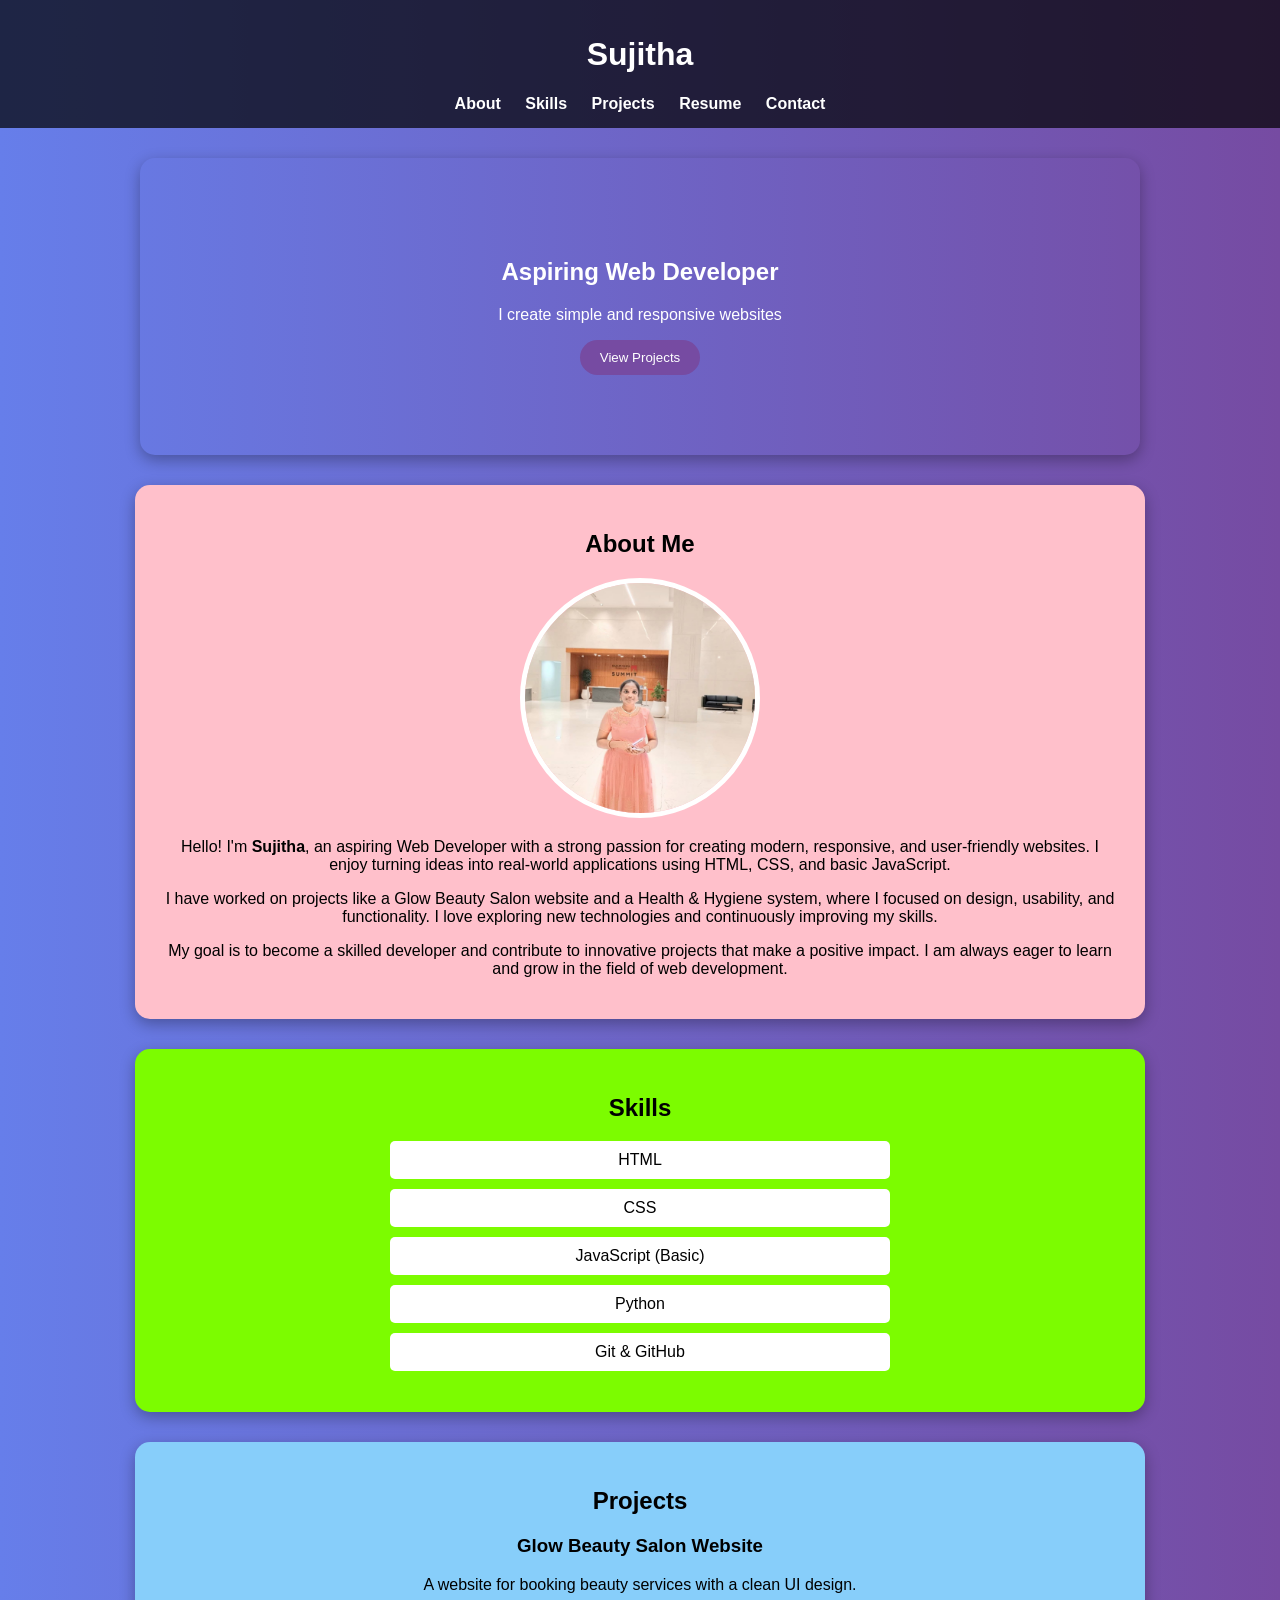
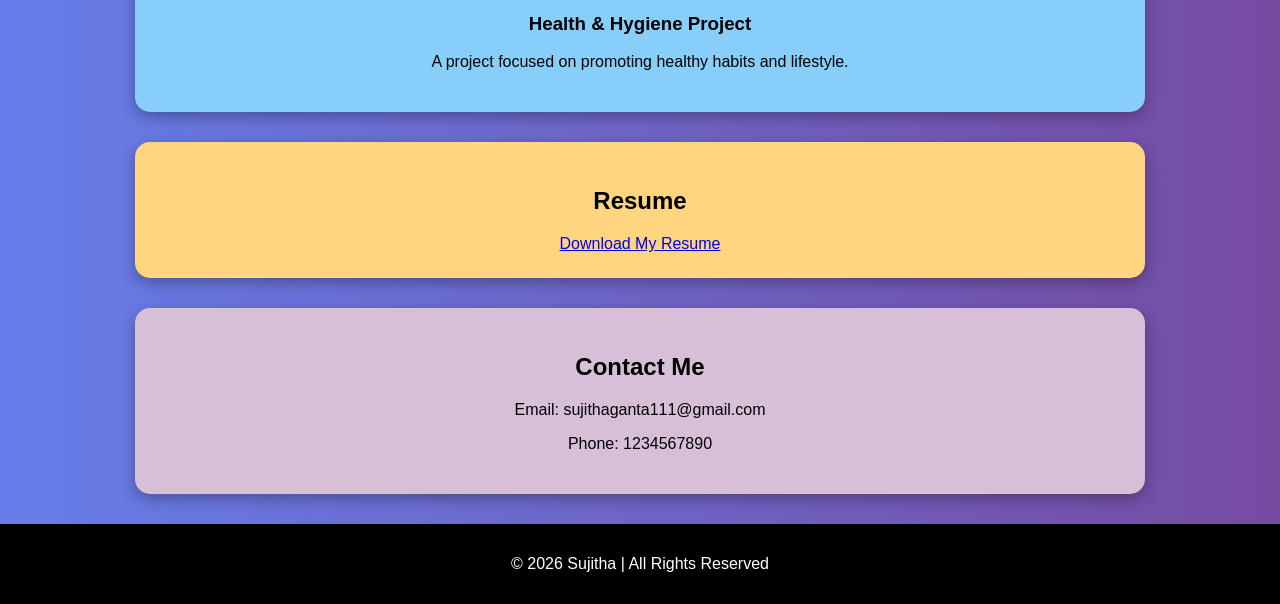
<file: level1/task1/index.html>
<!DOCTYPE html>
<html lang="en">
<head>
  <meta charset="UTF-8">
  <title>Sujitha Portfolio</title>
  <link rel="stylesheet" href="style.css">
</head>
<body>

<!-- Header -->
<header>
  <h1>Sujitha</h1>
  <nav>
    <a href="#about">About</a>
    <a href="#skills">Skills</a>
    <a href="#projects">Projects</a>
    <a href="#resume">Resume</a>
    <a href="#contact">Contact</a>
  </nav>
</header>

<!-- Hero Section -->
<section class="hero">
  <h2>Aspiring Web Developer</h2>
  <p>I create simple and responsive websites</p>
  <button onclick="alert('Welcome to my portfolio!')">View Projects</button>
</section>

<!-- About Section -->
<section id="about">
  <h2>About Me</h2>
  <img src="photo.jpeg">
  <p>
    Hello! I'm <b>Sujitha</b>, an aspiring Web Developer with a strong passion for creating 
    modern, responsive, and user-friendly websites. I enjoy turning ideas into real-world 
    applications using HTML, CSS, and basic JavaScript.
  </p>

  <p>
    I have worked on projects like a Glow Beauty Salon website and a Health & Hygiene system, 
    where I focused on design, usability, and functionality. I love exploring new technologies 
    and continuously improving my skills.
  </p>

  <p>
    My goal is to become a skilled developer and contribute to innovative projects that make 
    a positive impact. I am always eager to learn and grow in the field of web development.
  </p>
</section>

<!-- Skills Section -->
<section id="skills">
  <h2>Skills</h2>
  <ul>
    <li>HTML</li>
    <li>CSS</li>
    <li>JavaScript (Basic)</li>
    <li>Python</li>
    <li>Git & GitHub</li>
  </ul>
</section>

<!-- Projects Section -->
<section id="projects">
  <h2>Projects</h2>

  <div>
    <h3>Glow Beauty Salon Website</h3>
    <p>A website for booking beauty services with a clean UI design.</p>
  </div>

  <div>
    <h3>Health & Hygiene Project</h3>
    <p>A project focused on promoting healthy habits and lifestyle.</p>
  </div>

</section>

<!-- Resume Section -->
<section id="resume">
  <h2>Resume</h2>
  <a href="Resume.pdf" download>Download My Resume</a>
</section>

<!-- Contact Section -->
<section id="contact">
  <h2>Contact Me</h2>
  <p>Email: sujithaganta111@gmail.com</p>
  <p>Phone: 1234567890</p>
</section>

<!-- Footer -->
<footer>
  <p>© 2026 Sujitha | All Rights Reserved</p>
</footer>

</body>
</html>
</file>
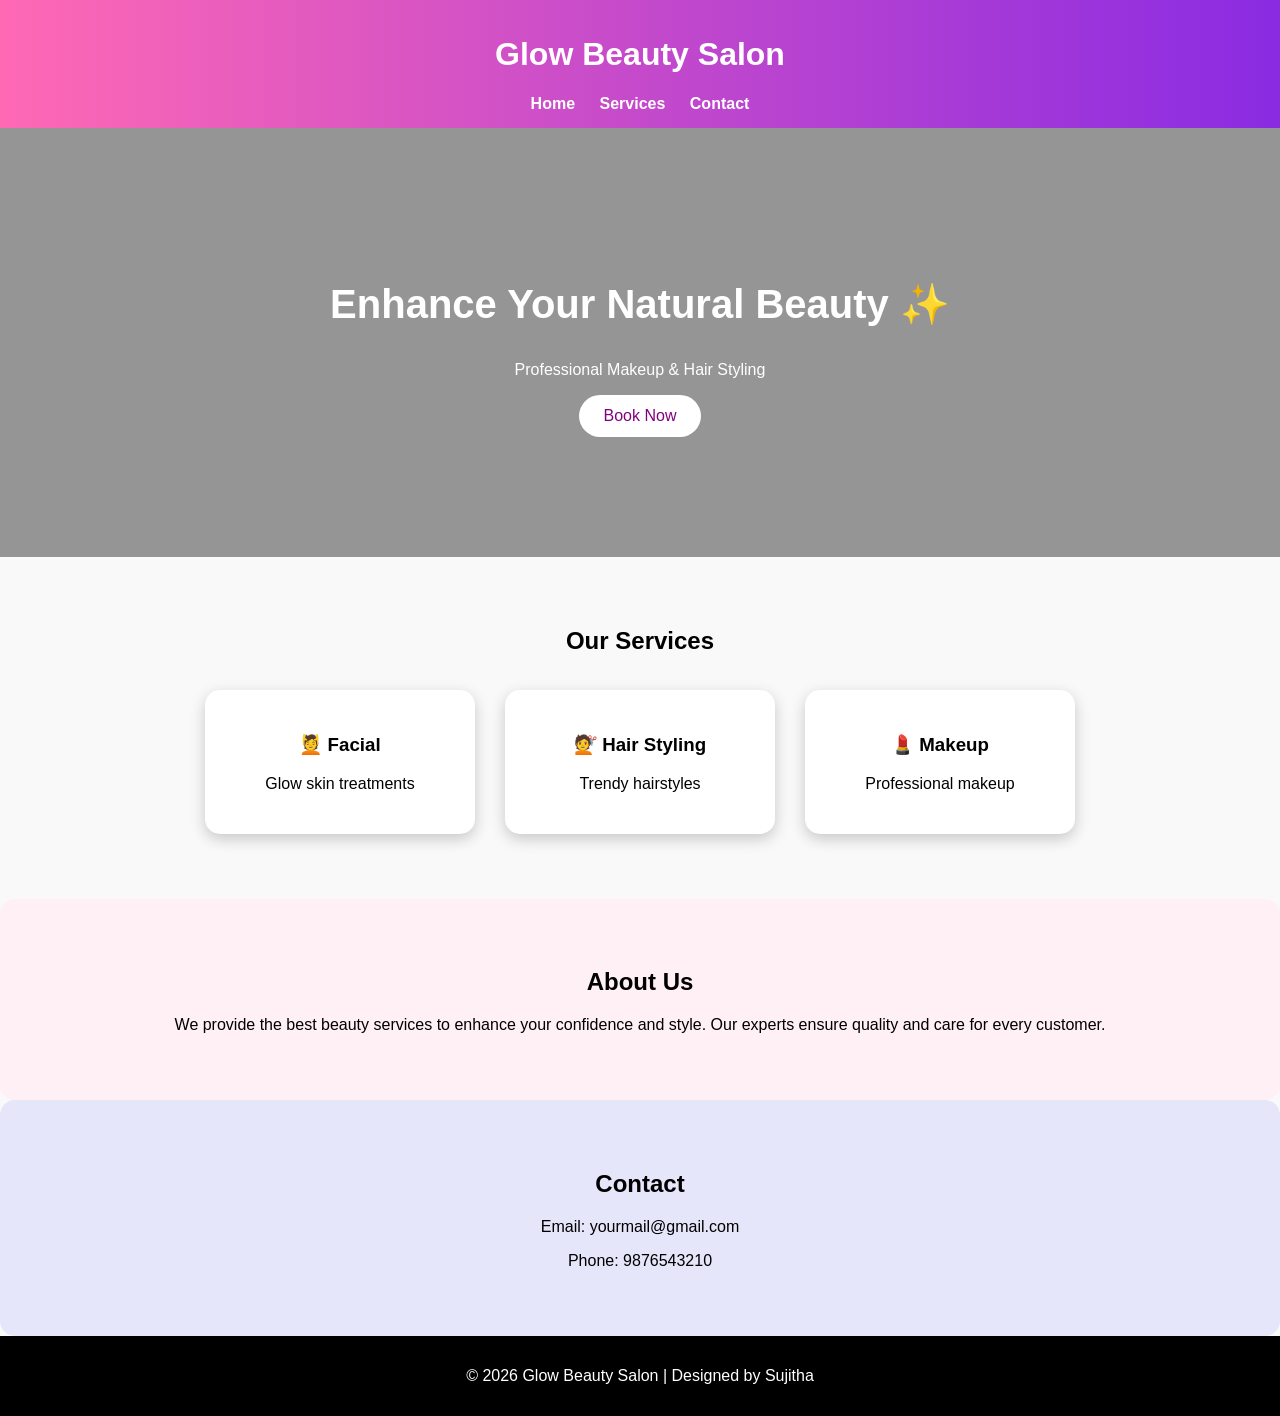
<file: level1/task2/index.html>
<!DOCTYPE html>
<html>
<head>
  <title>Glow Beauty Salon</title>
  <link rel="stylesheet" href="landing.css">
</head>

<body>

<header>
  <h1>Glow Beauty Salon</h1>
  <nav>
    <a href="#">Home</a>
    <a href="#">Services</a>
    <a href="#">Contact</a>
  </nav>
</header>

<div class="hero">
  <h2>Enhance Your Natural Beauty ✨</h2>
  <p>Professional Makeup & Hair Styling</p>
  <button>Book Now</button>
</div>

<div class="section">
  <h2>Our Services</h2>
  <div class="services">
    <div>
      <h3>💆 Facial</h3>
      <p>Glow skin treatments</p>
    </div>
    <div>
      <h3>💇 Hair Styling</h3>
      <p>Trendy hairstyles</p>
    </div>
    <div>
      <h3>💄 Makeup</h3>
      <p>Professional makeup</p>
    </div>
  </div>
</div>

<div class="section about">
  <h2>About Us</h2>
  <p>
    We provide the best beauty services to enhance your confidence and style.
    Our experts ensure quality and care for every customer.
  </p>
</div>

<div class="section contact">
  <h2>Contact</h2>
  <p>Email: yourmail@gmail.com</p>
  <p>Phone: 9876543210</p>
</div>

<footer>
  <p>© 2026 Glow Beauty Salon | Designed by Sujitha</p>
</footer>

</body>
</html>
</file>
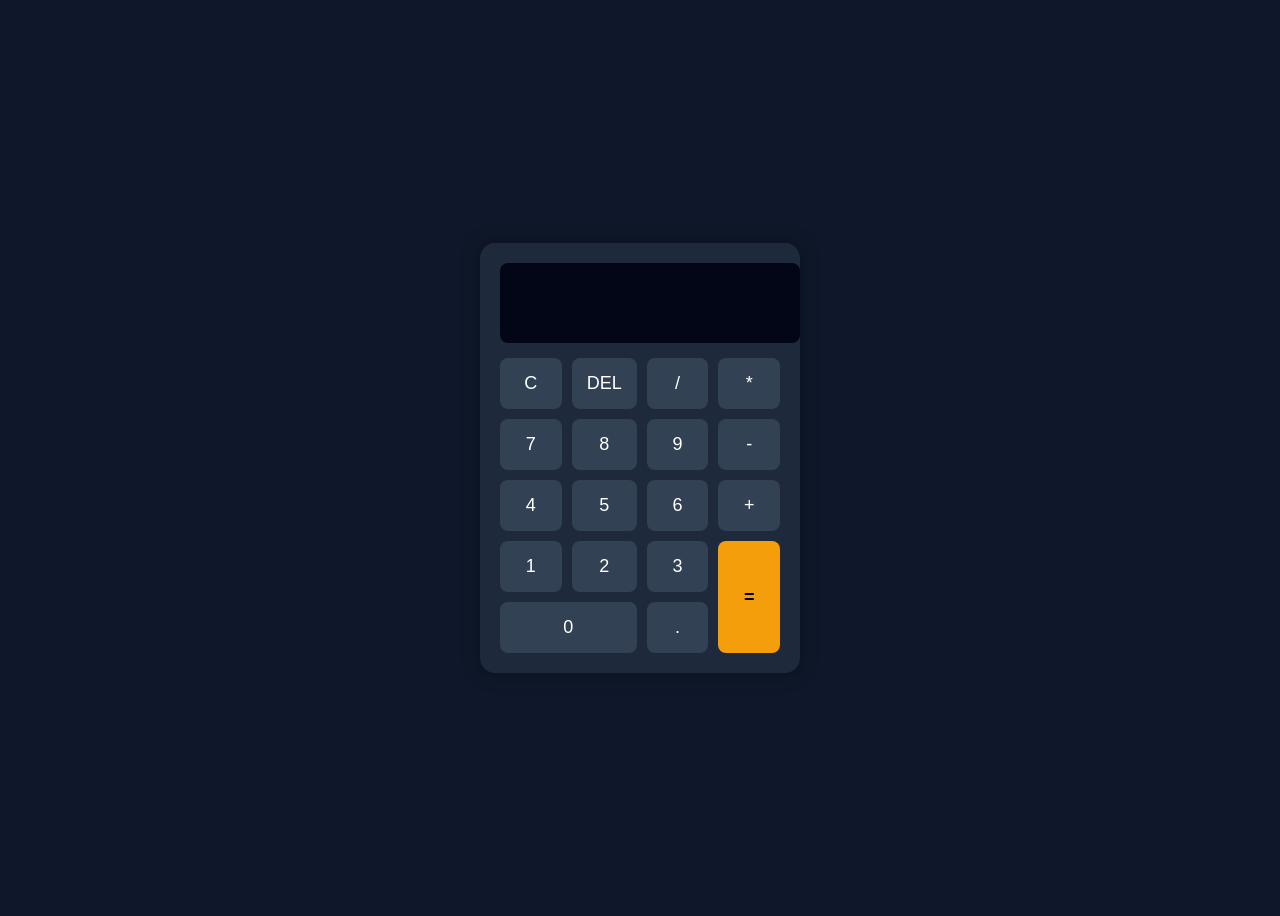
<file: level1/task3_calculator/index.html>
<!DOCTYPE html>
<html lang="en">
<head>
    <meta charset="UTF-8">
    <title>Calculator</title>
    <link rel="stylesheet" href="style.css">
</head>
<body>

<div class="calculator">
    <input type="text" id="display" disabled>

    <div class="buttons">
        <button onclick="clearDisplay()">C</button>
        <button onclick="deleteLast()">DEL</button>
        <button onclick="appendValue('/')">/</button>
        <button onclick="appendValue('*')">*</button>

        <button onclick="appendValue('7')">7</button>
        <button onclick="appendValue('8')">8</button>
        <button onclick="appendValue('9')">9</button>
        <button onclick="appendValue('-')">-</button>

        <button onclick="appendValue('4')">4</button>
        <button onclick="appendValue('5')">5</button>
        <button onclick="appendValue('6')">6</button>
        <button onclick="appendValue('+')">+</button>

        <button onclick="appendValue('1')">1</button>
        <button onclick="appendValue('2')">2</button>
        <button onclick="appendValue('3')">3</button>
        <button class="equal" onclick="calculate()">=</button>

        <button onclick="appendValue('0')" class="zero">0</button>
        <button onclick="appendValue('.')">.</button>
    </div>
</div>

<script src="script.js"></script>

</body>
</html>
</file>
<file: level1/task1/style.css>
/* Body Background */
body {
  font-family: Arial, sans-serif;
  margin: 0;
  background: linear-gradient(to right, #667eea, #764ba2);
  text-align: center;
}

/* Header */
header {
  background: rgba(0, 0, 0, 0.7);
  color: white;
  padding: 15px;
}

/* Navigation */
nav a {
  color: white;
  margin: 10px;
  text-decoration: none;
  font-weight: bold;
}

nav a:hover {
  color: yellow;
}

/* Hero Section */
.hero {
  color: white;
  padding: 80px 20px;
}

/* Common Section Style */
section {
  width: 75%;
  margin: 30px auto;
  padding: 25px;
  border-radius: 15px;
  box-shadow: 0px 5px 15px rgba(0,0,0,0.3);
  color: black;
  transition: 0.3s;
}

/* Hover Effect */
section:hover {
  transform: scale(1.03);
}

/* About - Pink */
#about {
  background: #ffc0cb;
}

/* Skills - Parrot Green */
#skills {
  background: #7CFC00;
}

/* Projects - Blue */
#projects {
  background: #87CEFA;
}

/* Resume - Light Orange */
#resume {
  background: #FFD580;
}

/* Contact - Purple */
#contact {
  background: #D8BFD8;
}

/* Skills List */
ul {
  list-style: none;
  padding: 0;
}

ul li {
  background: white;
  margin: 10px auto;
  padding: 10px;
  width: 50%;
  border-radius: 5px;
}

/* Image Style */
img {
  width: 230px;
  height: 230px;
  border-radius: 50%;
  display: block;
  margin: 20px auto;
  object-fit: cover;
  border: 5px solid white;
}

/* Buttons */
button {
  background: #764ba2;
  color: white;
  padding: 10px 20px;
  border: none;
  border-radius: 20px;
  cursor: pointer;
}

button:hover {
  background: #667eea;
}

/* Footer */
footer {
  background: black;
  color: white;
  padding: 15px;
  margin-top: 20px;
}
</file>
<file: level1/task2/landing.css>
body {
  margin: 0;
  font-family: Arial;
  background: #f9f9f9;
}

/* Header */
header {
  background: linear-gradient(to right, #ff69b4, #8a2be2);
  color: white;
  padding: 15px;
  text-align: center;
}

nav a {
  margin: 10px;
  color: white;
  text-decoration: none;
  font-weight: bold;
}

nav a:hover {
  color: yellow;
}

/* Hero Section */
.hero {
  background: linear-gradient(rgba(0,0,0,0.4), rgba(0,0,0,0.4)),
              url('https://images.unsplash.com/photo-1522335789203-aabd1fc54bc9');
  background-size: cover;
  background-position: center;
  color: white;
  text-align: center;
  padding: 120px 20px;
}

.hero h2 {
  font-size: 40px;
  animation: fadeIn 2s ease-in;
}

.hero button {
  padding: 12px 25px;
  background: white;
  color: purple;
  border: none;
  border-radius: 25px;
  cursor: pointer;
  font-size: 16px;
  transition: 0.3s;
}

.hero button:hover {
  background: yellow;
  transform: scale(1.1);
}

/* Sections */
.section {
  padding: 50px;
  text-align: center;
}

/* Services */
.services {
  display: flex;
  justify-content: center;
  flex-wrap: wrap;
}

.services div {
  width: 220px;
  margin: 15px;
  padding: 25px;
  background: white;
  border-radius: 15px;
  box-shadow: 0px 5px 15px rgba(0,0,0,0.2);
  transition: 0.3s;
}

.services div:hover {
  transform: scale(1.1);
  background: #ffe4e1;
}

/* About */
.about {
  background: #fff0f5;
  border-radius: 15px;
}

/* Contact */
.contact {
  background: #e6e6fa;
  border-radius: 15px;
}

/* Footer */
footer {
  background: black;
  color: white;
  text-align: center;
  padding: 15px;
}

/* Animation */
@keyframes fadeIn {
  from {
    opacity: 0;
    transform: translateY(-20px);
  }
  to {
    opacity: 1;
    transform: translateY(0);
  }
}
</file>
<file: level1/task3_calculator/style.css>
body {
    display: flex;
    justify-content: center;
    align-items: center;
    height: 100vh;
    background: #0f172a; /* dark blue background */
    font-family: Arial;
}

.calculator {
    background: #1e293b;
    padding: 20px;
    border-radius: 15px;
    width: 280px;
    box-shadow: 0 0 20px rgba(0,0,0,0.3);
}

#display {
    width: 100%;
    height: 60px;
    margin-bottom: 15px;
    font-size: 24px;
    text-align: right;
    padding: 10px;
    border: none;
    border-radius: 8px;
    background: #020617;
    color: #ffffff; /* 👈 FIX: bright white text */
    font-weight: bold;
}

.buttons {
    display: grid;
    grid-template-columns: repeat(4, 1fr);
    gap: 10px;
}

button {
    padding: 15px;
    font-size: 18px;
    border: none;
    border-radius: 8px;
    background: #334155;
    color: white;
    cursor: pointer;
    transition: 0.2s;
}

button:hover {
    background: #475569;
}

.equal {
    background: #f59e0b; /* orange */
    color: black;
    grid-row: span 2;
    font-weight: bold;
}

.equal:hover {
    background: #fbbf24;
}

.zero {
    grid-column: span 2;
}
</file>
